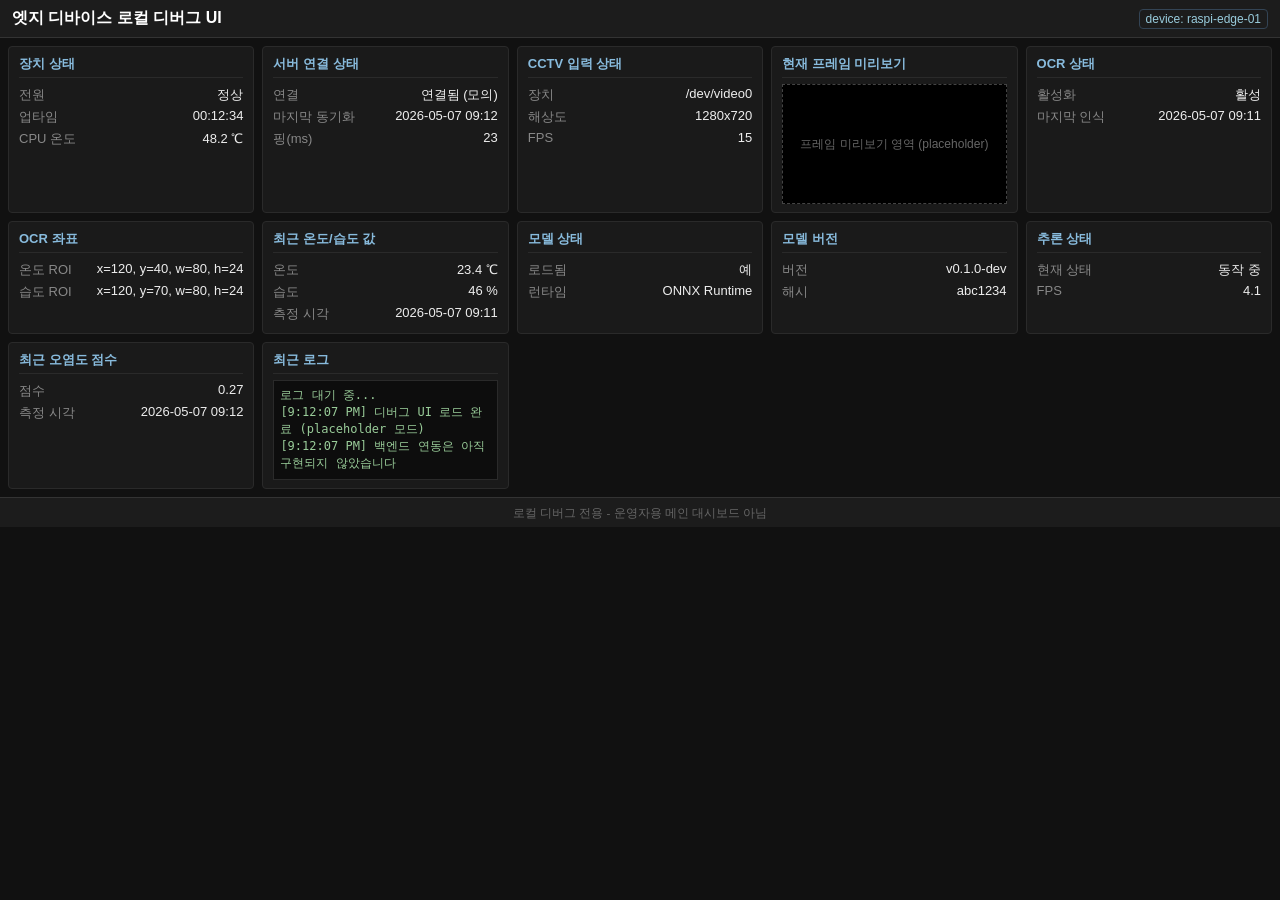
<file: edge-device/local_debug_ui/index.html>
<!DOCTYPE html>
<html lang="ko">
<head>
    <meta charset="UTF-8" />
    <meta name="viewport" content="width=device-width, initial-scale=1.0" />
    <title>엣지 디바이스 로컬 디버그</title>
    <link rel="stylesheet" href="style.css" />
</head>
<body>
    <header class="topbar">
        <h1>엣지 디바이스 로컬 디버그 UI</h1>
        <span class="badge" id="device-id">device: raspi-edge-01</span>
    </header>

    <main class="grid">
        <section class="card">
            <h2>장치 상태</h2>
            <ul class="kv">
                <li><span>전원</span><b id="power-state">정상</b></li>
                <li><span>업타임</span><b id="uptime">--</b></li>
                <li><span>CPU 온도</span><b id="cpu-temp">--</b></li>
            </ul>
        </section>

        <section class="card">
            <h2>서버 연결 상태</h2>
            <ul class="kv">
                <li><span>연결</span><b id="server-conn">대기 중</b></li>
                <li><span>마지막 동기화</span><b id="last-sync">--</b></li>
                <li><span>핑(ms)</span><b id="ping">--</b></li>
            </ul>
        </section>

        <section class="card">
            <h2>CCTV 입력 상태</h2>
            <ul class="kv">
                <li><span>장치</span><b id="cctv-device">/dev/video0</b></li>
                <li><span>해상도</span><b id="cctv-res">--</b></li>
                <li><span>FPS</span><b id="cctv-fps">--</b></li>
            </ul>
        </section>

        <section class="card preview">
            <h2>현재 프레임 미리보기</h2>
            <div class="frame-placeholder" id="frame-preview">
                <span>프레임 미리보기 영역 (placeholder)</span>
            </div>
        </section>

        <section class="card">
            <h2>OCR 상태</h2>
            <ul class="kv">
                <li><span>활성화</span><b id="ocr-enabled">미설정</b></li>
                <li><span>마지막 인식</span><b id="ocr-last">--</b></li>
            </ul>
        </section>

        <section class="card">
            <h2>OCR 좌표</h2>
            <ul class="kv">
                <li><span>온도 ROI</span><b id="ocr-temp-roi">미설정</b></li>
                <li><span>습도 ROI</span><b id="ocr-humid-roi">미설정</b></li>
            </ul>
        </section>

        <section class="card">
            <h2>최근 온도/습도 값</h2>
            <ul class="kv">
                <li><span>온도</span><b id="temp-val">-- ℃</b></li>
                <li><span>습도</span><b id="humid-val">-- %</b></li>
                <li><span>측정 시각</span><b id="th-time">--</b></li>
            </ul>
        </section>

        <section class="card">
            <h2>모델 상태</h2>
            <ul class="kv">
                <li><span>로드됨</span><b id="model-loaded">아니요</b></li>
                <li><span>런타임</span><b id="model-runtime">--</b></li>
            </ul>
        </section>

        <section class="card">
            <h2>모델 버전</h2>
            <ul class="kv">
                <li><span>버전</span><b id="model-version">--</b></li>
                <li><span>해시</span><b id="model-hash">--</b></li>
            </ul>
        </section>

        <section class="card">
            <h2>추론 상태</h2>
            <ul class="kv">
                <li><span>현재 상태</span><b id="infer-state">대기</b></li>
                <li><span>FPS</span><b id="infer-fps">--</b></li>
            </ul>
        </section>

        <section class="card">
            <h2>최근 오염도 점수</h2>
            <ul class="kv">
                <li><span>점수</span><b id="pollution-score">--</b></li>
                <li><span>측정 시각</span><b id="pollution-time">--</b></li>
            </ul>
        </section>

        <section class="card logs">
            <h2>최근 로그</h2>
            <pre id="log-area">로그 대기 중...</pre>
        </section>
    </main>

    <footer class="bottombar">
        <small>로컬 디버그 전용 - 운영자용 메인 대시보드 아님</small>
    </footer>

    <script src="script.js"></script>
</body>
</html>
</file>
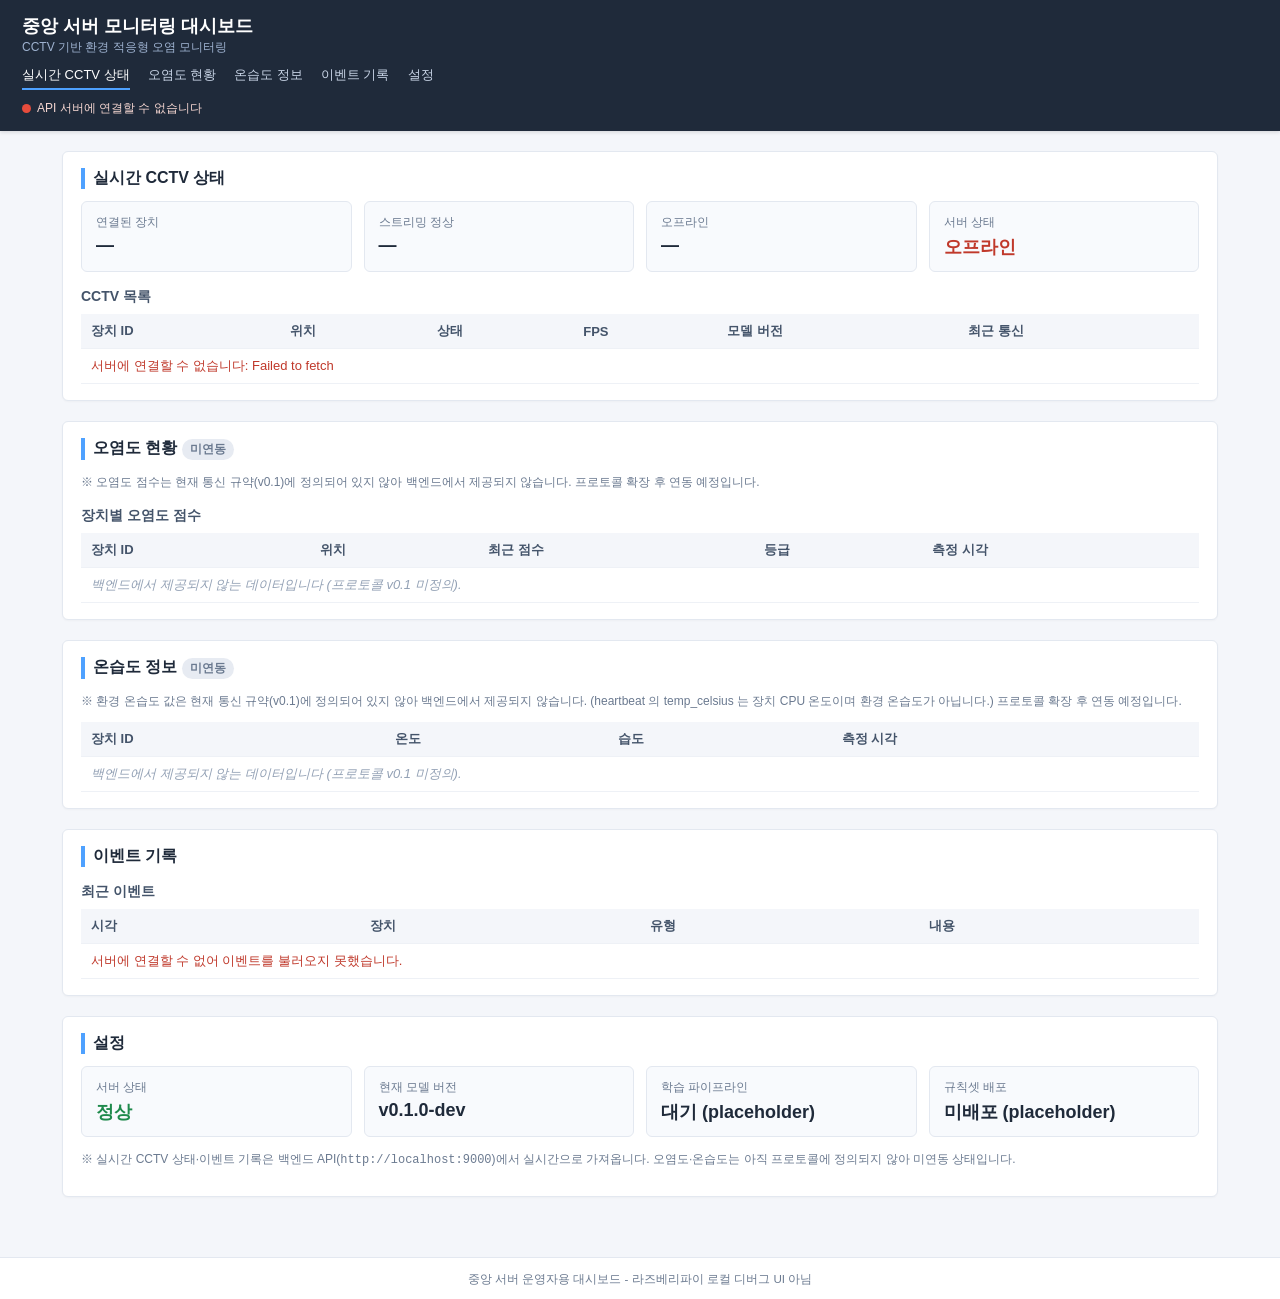
<file: server/static_dashboard/index.html>
<!DOCTYPE html>
<html lang="ko">
<head>
    <meta charset="UTF-8" />
    <meta name="viewport" content="width=device-width, initial-scale=1.0" />
    <title>중앙 서버 대시보드</title>
    <link rel="stylesheet" href="style.css" />
</head>
<body>
    <header class="topbar">
        <div class="brand">
            <h1>중앙 서버 모니터링 대시보드</h1>
            <span class="subtitle">CCTV 기반 환경 적응형 오염 모니터링</span>
        </div>
        <nav class="nav">
            <a href="#realtime" class="active">실시간 CCTV 상태</a>
            <a href="#pollution">오염도 현황</a>
            <a href="#th">온습도 정보</a>
            <a href="#events">이벤트 기록</a>
            <a href="#settings">설정</a>
        </nav>
        <div class="api-status" id="api-status">
            <span class="dot" id="api-status-dot"></span>
            <span id="api-status-text">API 연결 확인 중…</span>
        </div>
    </header>

    <main class="content">
        <section id="realtime" class="panel">
            <h2>실시간 CCTV 상태</h2>
            <div class="cards">
                <div class="card stat">
                    <span class="label">연결된 장치</span>
                    <span class="value" id="stat-online">3 / 5</span>
                </div>
                <div class="card stat">
                    <span class="label">스트리밍 정상</span>
                    <span class="value ok" id="stat-streaming">3</span>
                </div>
                <div class="card stat">
                    <span class="label">오프라인</span>
                    <span class="value warn" id="stat-offline">2</span>
                </div>
                <div class="card stat">
                    <span class="label">서버 상태</span>
                    <span class="value ok" id="stat-server">정상</span>
                </div>
            </div>

            <h3>CCTV 목록</h3>
            <table class="data-table" id="cctv-table">
                <thead>
                    <tr>
                        <th>장치 ID</th>
                        <th>위치</th>
                        <th>상태</th>
                        <th>FPS</th>
                        <th>모델 버전</th>
                        <th>최근 통신</th>
                    </tr>
                </thead>
                <tbody></tbody>
            </table>
        </section>

        <section id="pollution" class="panel">
            <h2>오염도 현황 <span class="badge unbacked">미연동</span></h2>
            <p class="note">
                ※ 오염도 점수는 현재 통신 규약(v0.1)에 정의되어 있지 않아 백엔드에서
                제공되지 않습니다. 프로토콜 확장 후 연동 예정입니다.
            </p>
            <h3>장치별 오염도 점수</h3>
            <table class="data-table" id="pollution-table">
                <thead>
                    <tr>
                        <th>장치 ID</th>
                        <th>위치</th>
                        <th>최근 점수</th>
                        <th>등급</th>
                        <th>측정 시각</th>
                    </tr>
                </thead>
                <tbody></tbody>
            </table>
        </section>

        <section id="th" class="panel">
            <h2>온습도 정보 <span class="badge unbacked">미연동</span></h2>
            <p class="note">
                ※ 환경 온습도 값은 현재 통신 규약(v0.1)에 정의되어 있지 않아
                백엔드에서 제공되지 않습니다. (heartbeat 의 temp_celsius 는 장치 CPU
                온도이며 환경 온습도가 아닙니다.) 프로토콜 확장 후 연동 예정입니다.
            </p>
            <table class="data-table" id="th-table">
                <thead>
                    <tr>
                        <th>장치 ID</th>
                        <th>온도</th>
                        <th>습도</th>
                        <th>측정 시각</th>
                    </tr>
                </thead>
                <tbody></tbody>
            </table>
        </section>

        <section id="events" class="panel">
            <h2>이벤트 기록</h2>
            <h3>최근 이벤트</h3>
            <table class="data-table" id="events-table">
                <thead>
                    <tr>
                        <th>시각</th>
                        <th>장치</th>
                        <th>유형</th>
                        <th>내용</th>
                    </tr>
                </thead>
                <tbody></tbody>
            </table>
        </section>

        <section id="settings" class="panel">
            <h2>설정</h2>
            <div class="cards">
                <div class="card info">
                    <span class="label">서버 상태</span>
                    <span class="value ok">정상</span>
                </div>
                <div class="card info">
                    <span class="label">현재 모델 버전</span>
                    <span class="value" id="setting-model-version">v0.1.0-dev</span>
                </div>
                <div class="card info">
                    <span class="label">학습 파이프라인</span>
                    <span class="value">대기 (placeholder)</span>
                </div>
                <div class="card info">
                    <span class="label">규칙셋 배포</span>
                    <span class="value">미배포 (placeholder)</span>
                </div>
            </div>
            <p class="note">
                ※ 실시간 CCTV 상태·이벤트 기록은 백엔드 API(<code id="setting-api-base">/</code>)에서
                실시간으로 가져옵니다. 오염도·온습도는 아직 프로토콜에 정의되지 않아 미연동 상태입니다.
            </p>
        </section>
    </main>

    <footer class="bottombar">
        <small>중앙 서버 운영자용 대시보드 - 라즈베리파이 로컬 디버그 UI 아님</small>
    </footer>

    <!-- API base URL. Override by editing this value (or set window.API_BASE
         before script.js loads) for non-localhost deployments. -->
    <script>
        window.API_BASE = window.API_BASE || "http://localhost:9000";
    </script>
    <script src="script.js"></script>
</body>
</html>
</file>
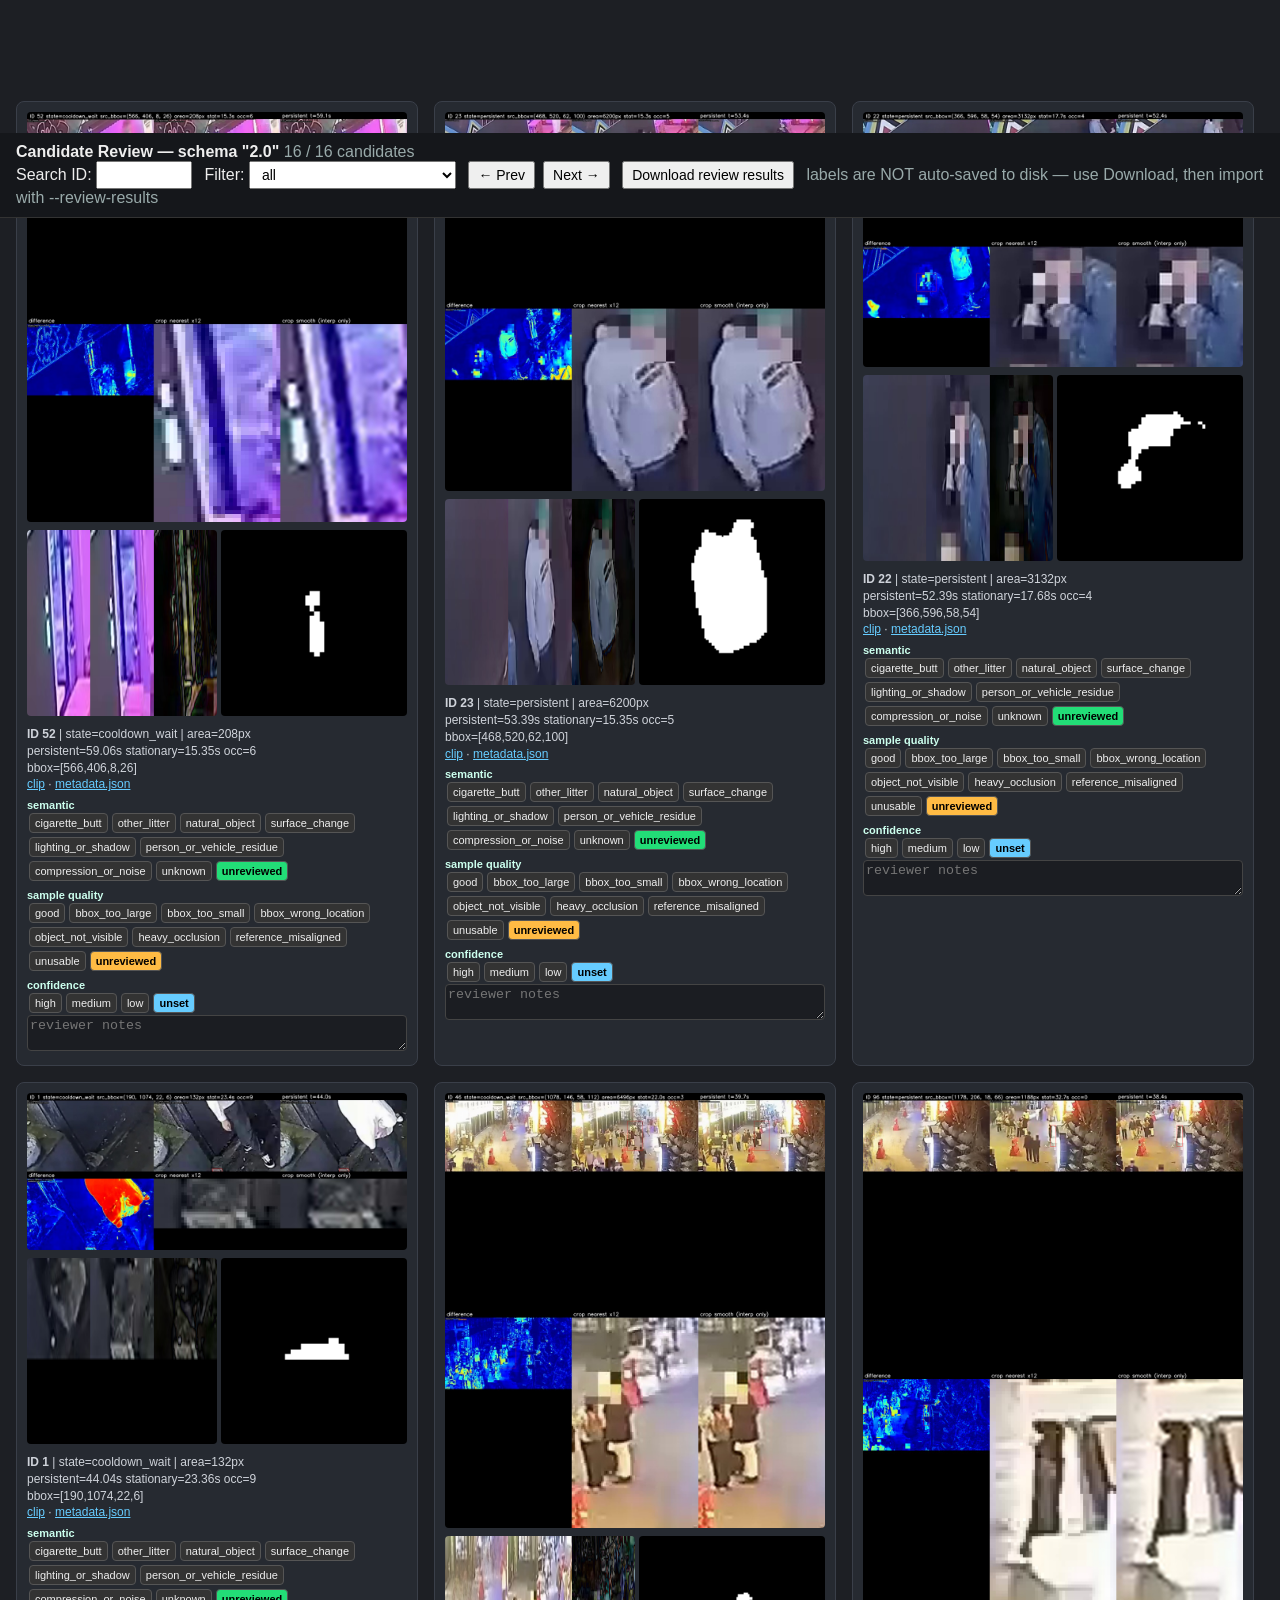
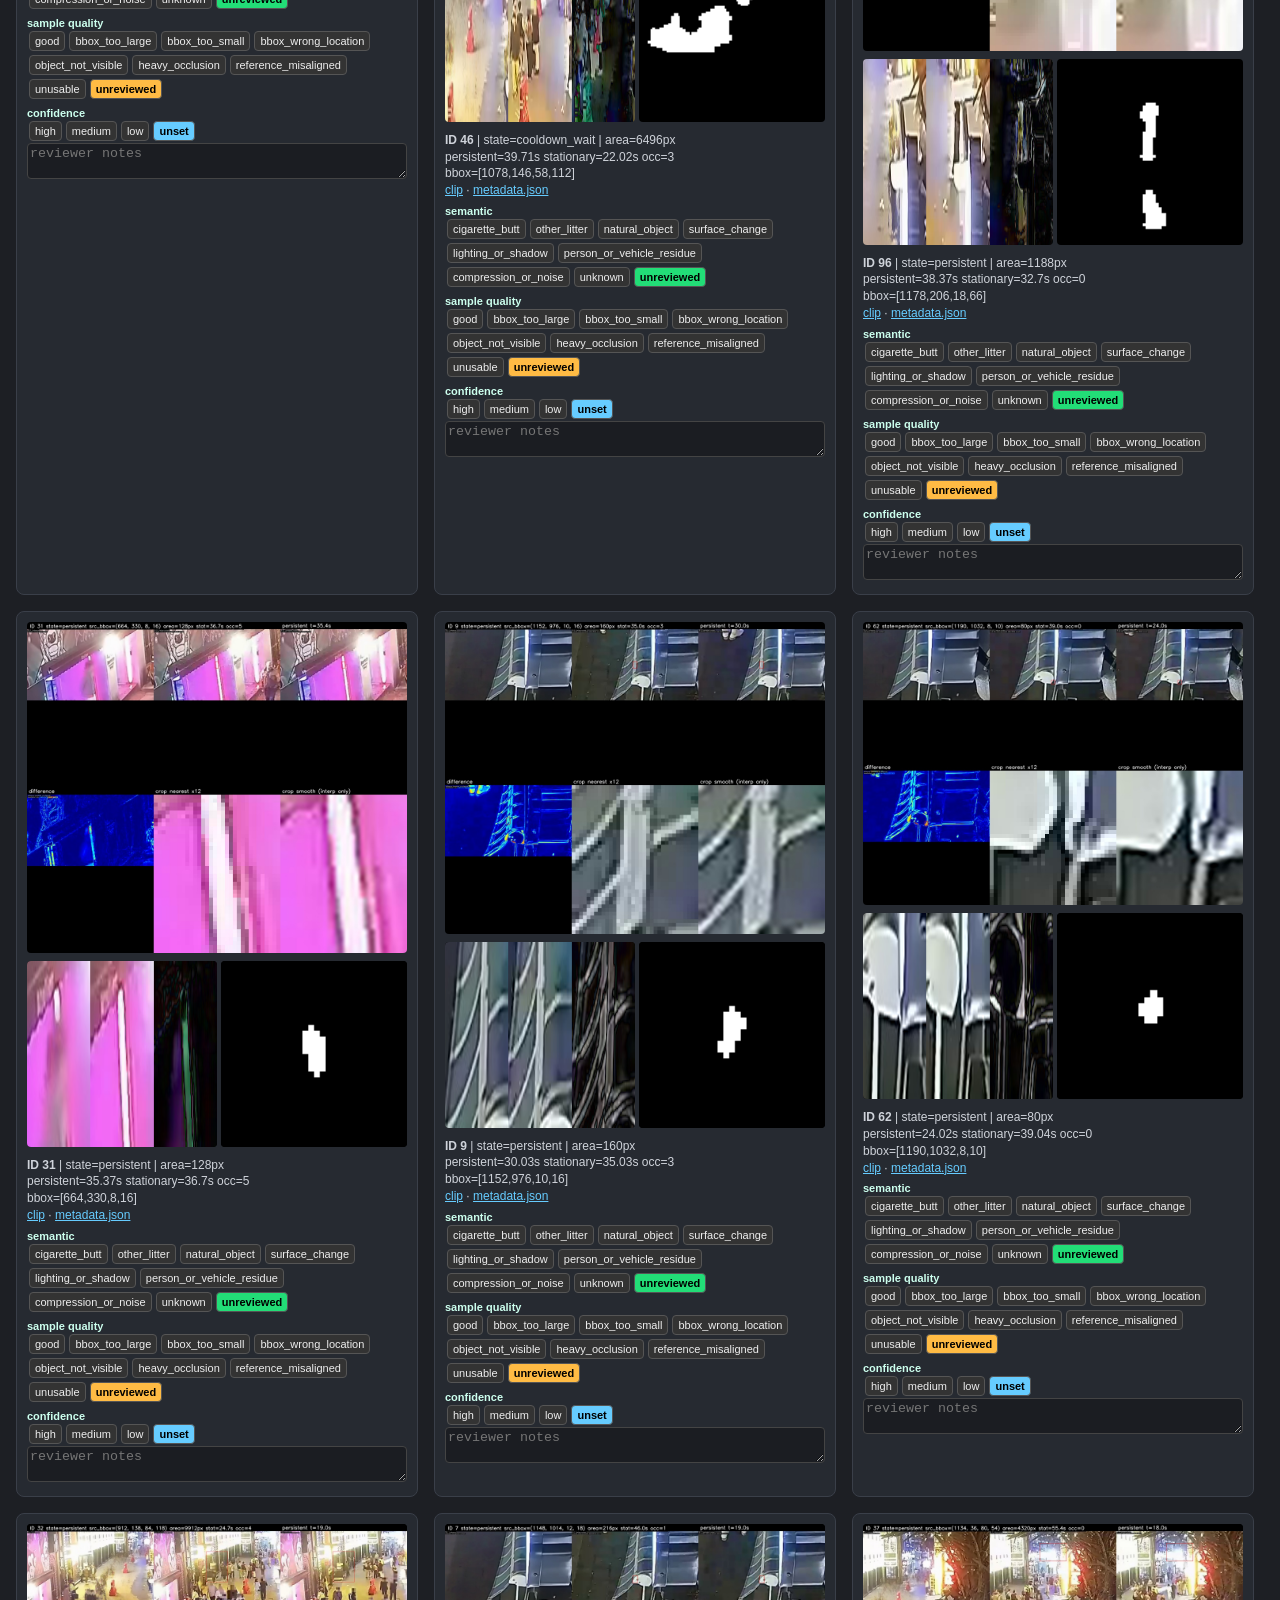
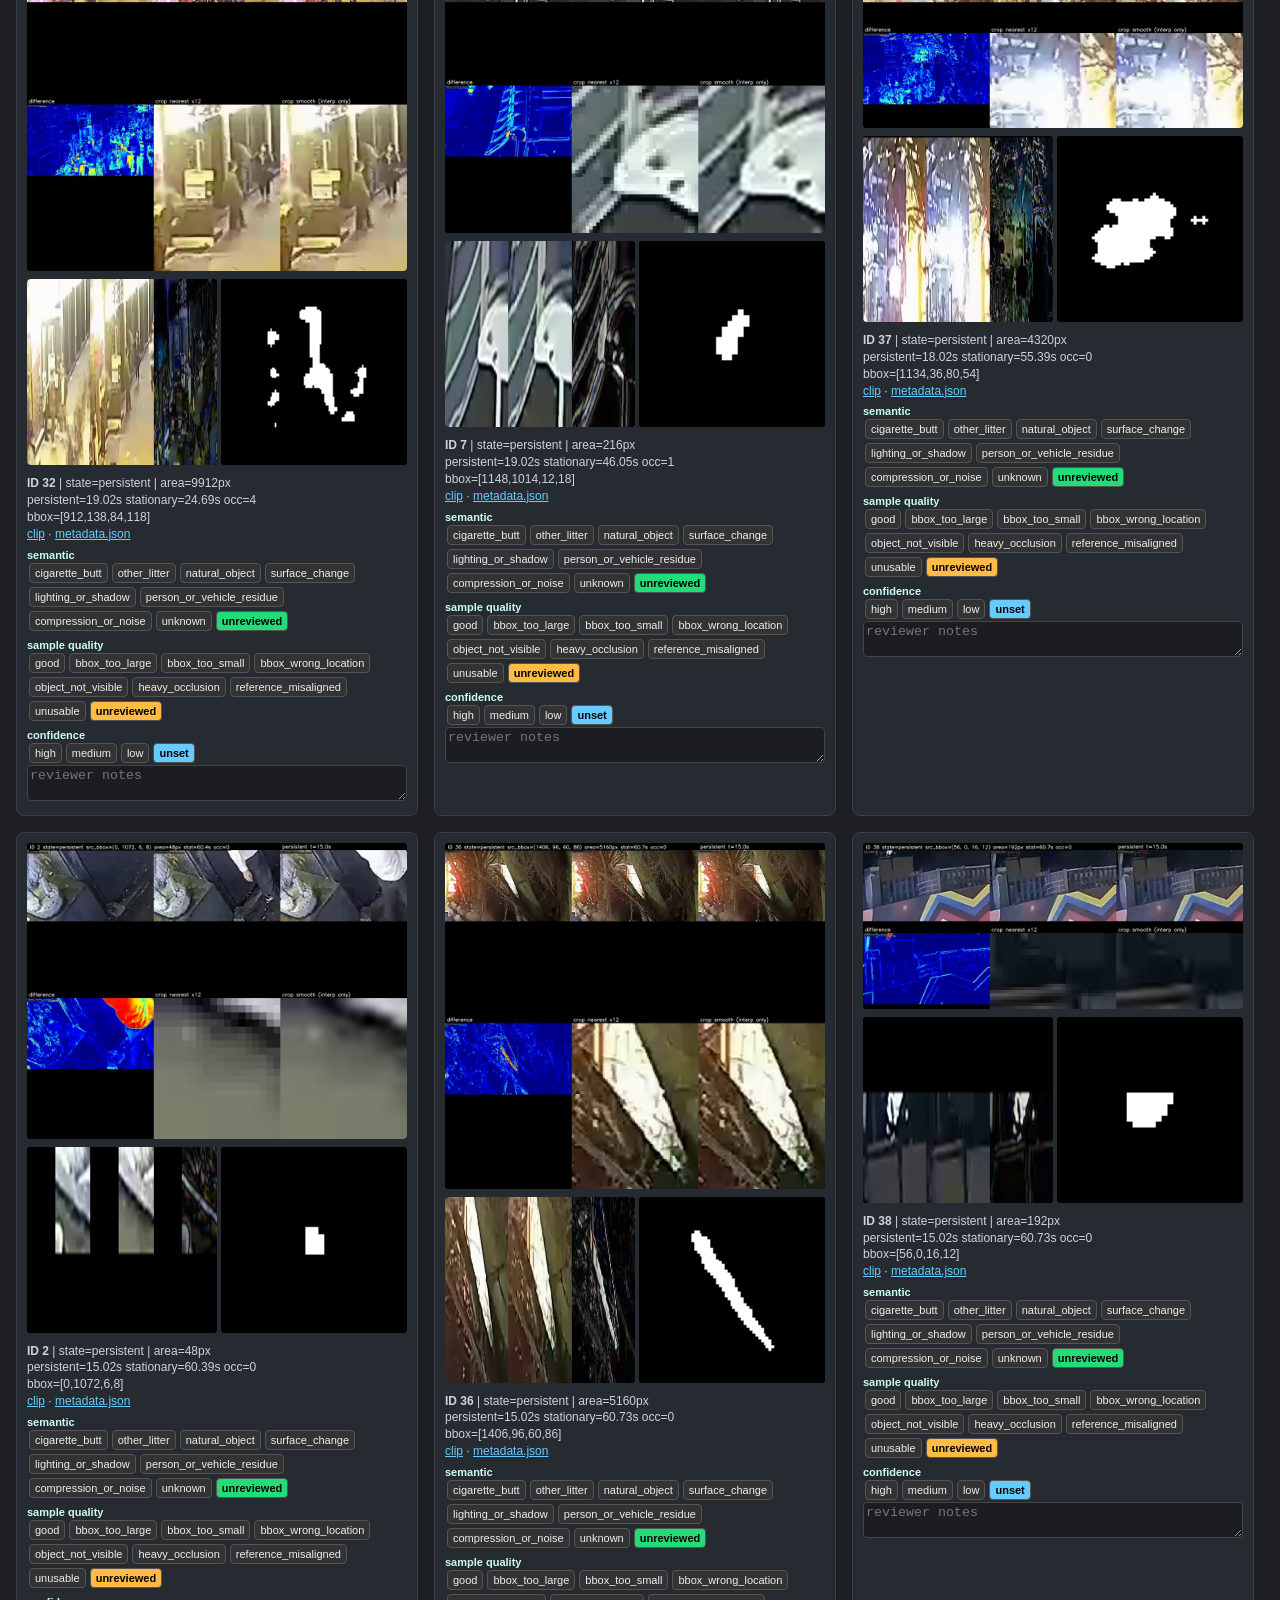
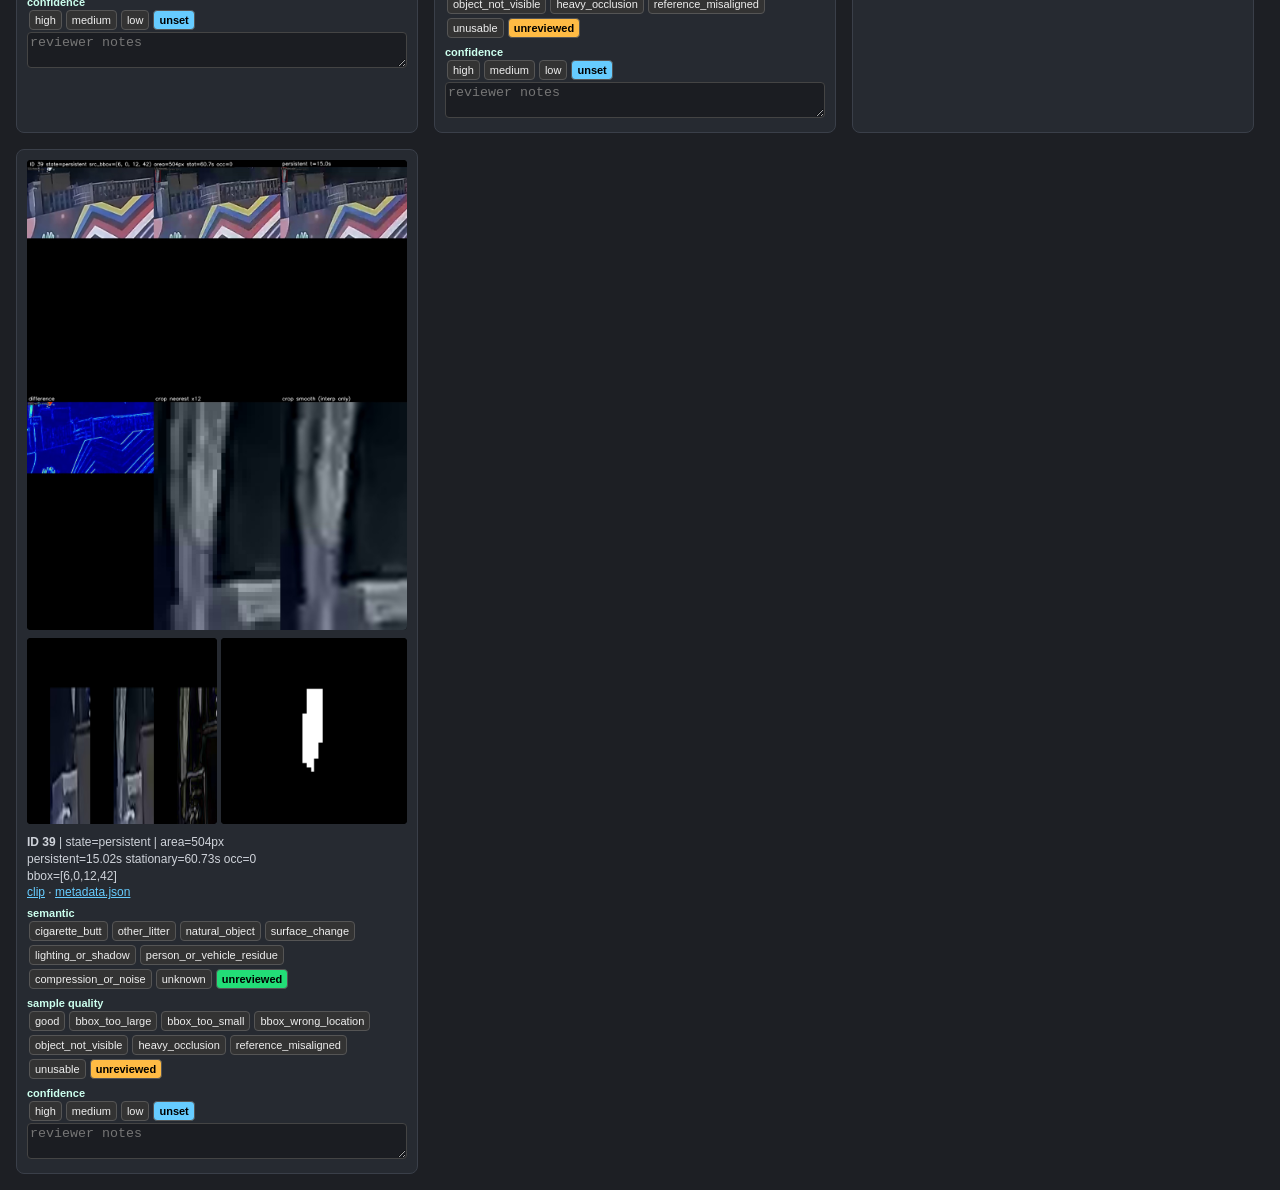
<file: test modul/candidate-dataset-builder/output/E05_024/review.html>
<!DOCTYPE html>
<html lang="en"><head><meta charset="utf-8">
<title>Candidate Review (schema 2.0)</title>
<style>
 body{font-family:Arial,Helvetica,sans-serif;margin:0;background:#1d1f24;color:#eee}
 header{position:sticky;top:0;background:#15171b;padding:10px 16px;border-bottom:1px solid #333;z-index:10}
 header input,header select,header button{font-size:14px;padding:4px 8px;margin-right:8px}
 .wrap{padding:16px;display:flex;flex-wrap:wrap;gap:16px}
 .card{background:#262a31;border:1px solid #3a3f49;border-radius:8px;padding:10px;width:380px}
 .card img{width:100%;border-radius:4px;background:#000;margin-bottom:4px}
 .imrow{display:flex;gap:4px}.imrow img{width:50%}
 .meta{font-size:12px;line-height:1.4;margin:6px 0;color:#cfd3da}
 .grp{font-size:11px;color:#9fb;margin-top:6px}
 .grp b{color:#cfe}
 .labels button{font-size:11px;margin:2px;padding:3px 5px;border:1px solid #555;border-radius:4px;background:#333;color:#eee;cursor:pointer}
 .labels.sem button.sel{background:#2d7;color:#000;font-weight:bold}
 .labels.qual button.sel{background:#fb4;color:#000;font-weight:bold}
 .labels.conf button.sel{background:#6cf;color:#000;font-weight:bold}
 textarea{width:100%;box-sizing:border-box;background:#1b1d22;color:#eee;border:1px solid #444;border-radius:4px}
 a{color:#6cf}.count{color:#9aa}
</style></head><body>
<header>
 <strong>Candidate Review &mdash; schema "2.0"</strong>
 <span class="count" id="count"></span><br>
 Search ID: <input id="search" oninput="render()" size="8">
 Filter: <select id="filter" onchange="render()"><option value="">all</option></select>
 <button onclick="prev()">&larr; Prev</button><button onclick="next()">Next &rarr;</button>
 <button onclick="download()">Download review results</button>
 <span class="count">labels are NOT auto-saved to disk &mdash; use Download, then import with --review-results</span>
</header>
<div class="wrap" id="wrap"></div>
<script>
const DATA = [{"candidate_folder": "candidates/candidate_0001", "candidate_id": 52, "video": "E05_024.mp4", "state": "cooldown_wait", "first_seen_seconds": 2.34, "persistent_time_seconds": 59.06, "last_seen_seconds": 59.73, "stationary_duration_seconds": 15.35, "source_bbox": [566, 406, 8, 26], "area_pixels": 208, "occlusion_count": 6, "semantic_label": "unreviewed", "raw_review_label": "unreviewed", "sample_quality": "unreviewed", "reviewer_confidence": "unset", "label": "unreviewed", "reviewer_notes": "", "camera_id": "E05", "scene_id": "E05_view", "duplicate_group_id": null, "is_duplicate_primary": null, "comparison_panel": "candidates/candidate_0001/comparison_panel.jpg", "paired_horizontal": "candidates/candidate_0001/model_input/paired_horizontal.png", "mask": "candidates/candidate_0001/model_input/mask.png", "clip": "candidates/candidate_0001/candidate_clip.mp4", "metadata": "candidates/candidate_0001/metadata.json"}, {"candidate_folder": "candidates/candidate_0002", "candidate_id": 23, "video": "E05_024.mp4", "state": "persistent", "first_seen_seconds": 0.0, "persistent_time_seconds": 53.39, "last_seen_seconds": 60.73, "stationary_duration_seconds": 15.35, "source_bbox": [468, 520, 62, 100], "area_pixels": 6200, "occlusion_count": 5, "semantic_label": "unreviewed", "raw_review_label": "unreviewed", "sample_quality": "unreviewed", "reviewer_confidence": "unset", "label": "unreviewed", "reviewer_notes": "", "camera_id": "E05", "scene_id": "E05_view", "duplicate_group_id": null, "is_duplicate_primary": null, "comparison_panel": "candidates/candidate_0002/comparison_panel.jpg", "paired_horizontal": "candidates/candidate_0002/model_input/paired_horizontal.png", "mask": "candidates/candidate_0002/model_input/mask.png", "clip": "candidates/candidate_0002/candidate_clip.mp4", "metadata": "candidates/candidate_0002/metadata.json"}, {"candidate_folder": "candidates/candidate_0003", "candidate_id": 22, "video": "E05_024.mp4", "state": "persistent", "first_seen_seconds": 0.0, "persistent_time_seconds": 52.39, "last_seen_seconds": 60.73, "stationary_duration_seconds": 17.68, "source_bbox": [366, 596, 58, 54], "area_pixels": 3132, "occlusion_count": 4, "semantic_label": "unreviewed", "raw_review_label": "unreviewed", "sample_quality": "unreviewed", "reviewer_confidence": "unset", "label": "unreviewed", "reviewer_notes": "", "camera_id": "E05", "scene_id": "E05_view", "duplicate_group_id": null, "is_duplicate_primary": null, "comparison_panel": "candidates/candidate_0003/comparison_panel.jpg", "paired_horizontal": "candidates/candidate_0003/model_input/paired_horizontal.png", "mask": "candidates/candidate_0003/model_input/mask.png", "clip": "candidates/candidate_0003/candidate_clip.mp4", "metadata": "candidates/candidate_0003/metadata.json"}, {"candidate_folder": "candidates/candidate_0004", "candidate_id": 1, "video": "E05_024.mp4", "state": "cooldown_wait", "first_seen_seconds": 0.0, "persistent_time_seconds": 44.04, "last_seen_seconds": 56.06, "stationary_duration_seconds": 23.36, "source_bbox": [190, 1074, 22, 6], "area_pixels": 132, "occlusion_count": 9, "semantic_label": "unreviewed", "raw_review_label": "unreviewed", "sample_quality": "unreviewed", "reviewer_confidence": "unset", "label": "unreviewed", "reviewer_notes": "", "camera_id": "E05", "scene_id": "E05_view", "duplicate_group_id": null, "is_duplicate_primary": null, "comparison_panel": "candidates/candidate_0004/comparison_panel.jpg", "paired_horizontal": "candidates/candidate_0004/model_input/paired_horizontal.png", "mask": "candidates/candidate_0004/model_input/mask.png", "clip": "candidates/candidate_0004/candidate_clip.mp4", "metadata": "candidates/candidate_0004/metadata.json"}, {"candidate_folder": "candidates/candidate_0005", "candidate_id": 46, "video": "E05_024.mp4", "state": "cooldown_wait", "first_seen_seconds": 0.67, "persistent_time_seconds": 39.71, "last_seen_seconds": 55.39, "stationary_duration_seconds": 22.02, "source_bbox": [1078, 146, 58, 112], "area_pixels": 6496, "occlusion_count": 3, "semantic_label": "unreviewed", "raw_review_label": "unreviewed", "sample_quality": "unreviewed", "reviewer_confidence": "unset", "label": "unreviewed", "reviewer_notes": "", "camera_id": "E05", "scene_id": "E05_view", "duplicate_group_id": null, "is_duplicate_primary": null, "comparison_panel": "candidates/candidate_0005/comparison_panel.jpg", "paired_horizontal": "candidates/candidate_0005/model_input/paired_horizontal.png", "mask": "candidates/candidate_0005/model_input/mask.png", "clip": "candidates/candidate_0005/candidate_clip.mp4", "metadata": "candidates/candidate_0005/metadata.json"}, {"candidate_folder": "candidates/candidate_0006", "candidate_id": 96, "video": "E05_024.mp4", "state": "persistent", "first_seen_seconds": 23.36, "persistent_time_seconds": 38.37, "last_seen_seconds": 59.06, "stationary_duration_seconds": 32.7, "source_bbox": [1178, 206, 18, 66], "area_pixels": 1188, "occlusion_count": 0, "semantic_label": "unreviewed", "raw_review_label": "unreviewed", "sample_quality": "unreviewed", "reviewer_confidence": "unset", "label": "unreviewed", "reviewer_notes": "", "camera_id": "E05", "scene_id": "E05_view", "duplicate_group_id": null, "is_duplicate_primary": null, "comparison_panel": "candidates/candidate_0006/comparison_panel.jpg", "paired_horizontal": "candidates/candidate_0006/model_input/paired_horizontal.png", "mask": "candidates/candidate_0006/model_input/mask.png", "clip": "candidates/candidate_0006/candidate_clip.mp4", "metadata": "candidates/candidate_0006/metadata.json"}, {"candidate_folder": "candidates/candidate_0007", "candidate_id": 31, "video": "E05_024.mp4", "state": "persistent", "first_seen_seconds": 0.0, "persistent_time_seconds": 35.37, "last_seen_seconds": 60.73, "stationary_duration_seconds": 36.7, "source_bbox": [664, 330, 8, 16], "area_pixels": 128, "occlusion_count": 5, "semantic_label": "unreviewed", "raw_review_label": "unreviewed", "sample_quality": "unreviewed", "reviewer_confidence": "unset", "label": "unreviewed", "reviewer_notes": "", "camera_id": "E05", "scene_id": "E05_view", "duplicate_group_id": null, "is_duplicate_primary": null, "comparison_panel": "candidates/candidate_0007/comparison_panel.jpg", "paired_horizontal": "candidates/candidate_0007/model_input/paired_horizontal.png", "mask": "candidates/candidate_0007/model_input/mask.png", "clip": "candidates/candidate_0007/candidate_clip.mp4", "metadata": "candidates/candidate_0007/metadata.json"}, {"candidate_folder": "candidates/candidate_0008", "candidate_id": 9, "video": "E05_024.mp4", "state": "persistent", "first_seen_seconds": 0.0, "persistent_time_seconds": 30.03, "last_seen_seconds": 60.73, "stationary_duration_seconds": 35.03, "source_bbox": [1152, 976, 10, 16], "area_pixels": 160, "occlusion_count": 3, "semantic_label": "unreviewed", "raw_review_label": "unreviewed", "sample_quality": "unreviewed", "reviewer_confidence": "unset", "label": "unreviewed", "reviewer_notes": "", "camera_id": "E05", "scene_id": "E05_view", "duplicate_group_id": null, "is_duplicate_primary": null, "comparison_panel": "candidates/candidate_0008/comparison_panel.jpg", "paired_horizontal": "candidates/candidate_0008/model_input/paired_horizontal.png", "mask": "candidates/candidate_0008/model_input/mask.png", "clip": "candidates/candidate_0008/candidate_clip.mp4", "metadata": "candidates/candidate_0008/metadata.json"}, {"candidate_folder": "candidates/candidate_0009", "candidate_id": 62, "video": "E05_024.mp4", "state": "persistent", "first_seen_seconds": 8.34, "persistent_time_seconds": 24.02, "last_seen_seconds": 60.73, "stationary_duration_seconds": 39.04, "source_bbox": [1190, 1032, 8, 10], "area_pixels": 80, "occlusion_count": 0, "semantic_label": "unreviewed", "raw_review_label": "unreviewed", "sample_quality": "unreviewed", "reviewer_confidence": "unset", "label": "unreviewed", "reviewer_notes": "", "camera_id": "E05", "scene_id": "E05_view", "duplicate_group_id": null, "is_duplicate_primary": null, "comparison_panel": "candidates/candidate_0009/comparison_panel.jpg", "paired_horizontal": "candidates/candidate_0009/model_input/paired_horizontal.png", "mask": "candidates/candidate_0009/model_input/mask.png", "clip": "candidates/candidate_0009/candidate_clip.mp4", "metadata": "candidates/candidate_0009/metadata.json"}, {"candidate_folder": "candidates/candidate_0010", "candidate_id": 32, "video": "E05_024.mp4", "state": "persistent", "first_seen_seconds": 0.0, "persistent_time_seconds": 19.02, "last_seen_seconds": 60.73, "stationary_duration_seconds": 24.69, "source_bbox": [912, 138, 84, 118], "area_pixels": 9912, "occlusion_count": 4, "semantic_label": "unreviewed", "raw_review_label": "unreviewed", "sample_quality": "unreviewed", "reviewer_confidence": "unset", "label": "unreviewed", "reviewer_notes": "", "camera_id": "E05", "scene_id": "E05_view", "duplicate_group_id": null, "is_duplicate_primary": null, "comparison_panel": "candidates/candidate_0010/comparison_panel.jpg", "paired_horizontal": "candidates/candidate_0010/model_input/paired_horizontal.png", "mask": "candidates/candidate_0010/model_input/mask.png", "clip": "candidates/candidate_0010/candidate_clip.mp4", "metadata": "candidates/candidate_0010/metadata.json"}, {"candidate_folder": "candidates/candidate_0011", "candidate_id": 7, "video": "E05_024.mp4", "state": "persistent", "first_seen_seconds": 0.0, "persistent_time_seconds": 19.02, "last_seen_seconds": 60.73, "stationary_duration_seconds": 46.05, "source_bbox": [1148, 1014, 12, 18], "area_pixels": 216, "occlusion_count": 1, "semantic_label": "unreviewed", "raw_review_label": "unreviewed", "sample_quality": "unreviewed", "reviewer_confidence": "unset", "label": "unreviewed", "reviewer_notes": "", "camera_id": "E05", "scene_id": "E05_view", "duplicate_group_id": null, "is_duplicate_primary": null, "comparison_panel": "candidates/candidate_0011/comparison_panel.jpg", "paired_horizontal": "candidates/candidate_0011/model_input/paired_horizontal.png", "mask": "candidates/candidate_0011/model_input/mask.png", "clip": "candidates/candidate_0011/candidate_clip.mp4", "metadata": "candidates/candidate_0011/metadata.json"}, {"candidate_folder": "candidates/candidate_0012", "candidate_id": 37, "video": "E05_024.mp4", "state": "persistent", "first_seen_seconds": 0.0, "persistent_time_seconds": 18.02, "last_seen_seconds": 60.73, "stationary_duration_seconds": 55.39, "source_bbox": [1134, 36, 80, 54], "area_pixels": 4320, "occlusion_count": 0, "semantic_label": "unreviewed", "raw_review_label": "unreviewed", "sample_quality": "unreviewed", "reviewer_confidence": "unset", "label": "unreviewed", "reviewer_notes": "", "camera_id": "E05", "scene_id": "E05_view", "duplicate_group_id": null, "is_duplicate_primary": null, "comparison_panel": "candidates/candidate_0012/comparison_panel.jpg", "paired_horizontal": "candidates/candidate_0012/model_input/paired_horizontal.png", "mask": "candidates/candidate_0012/model_input/mask.png", "clip": "candidates/candidate_0012/candidate_clip.mp4", "metadata": "candidates/candidate_0012/metadata.json"}, {"candidate_folder": "candidates/candidate_0013", "candidate_id": 2, "video": "E05_024.mp4", "state": "persistent", "first_seen_seconds": 0.0, "persistent_time_seconds": 15.02, "last_seen_seconds": 60.73, "stationary_duration_seconds": 60.39, "source_bbox": [0, 1072, 6, 8], "area_pixels": 48, "occlusion_count": 0, "semantic_label": "unreviewed", "raw_review_label": "unreviewed", "sample_quality": "unreviewed", "reviewer_confidence": "unset", "label": "unreviewed", "reviewer_notes": "", "camera_id": "E05", "scene_id": "E05_view", "duplicate_group_id": null, "is_duplicate_primary": null, "comparison_panel": "candidates/candidate_0013/comparison_panel.jpg", "paired_horizontal": "candidates/candidate_0013/model_input/paired_horizontal.png", "mask": "candidates/candidate_0013/model_input/mask.png", "clip": "candidates/candidate_0013/candidate_clip.mp4", "metadata": "candidates/candidate_0013/metadata.json"}, {"candidate_folder": "candidates/candidate_0014", "candidate_id": 36, "video": "E05_024.mp4", "state": "persistent", "first_seen_seconds": 0.0, "persistent_time_seconds": 15.02, "last_seen_seconds": 60.73, "stationary_duration_seconds": 60.73, "source_bbox": [1406, 96, 60, 86], "area_pixels": 5160, "occlusion_count": 0, "semantic_label": "unreviewed", "raw_review_label": "unreviewed", "sample_quality": "unreviewed", "reviewer_confidence": "unset", "label": "unreviewed", "reviewer_notes": "", "camera_id": "E05", "scene_id": "E05_view", "duplicate_group_id": null, "is_duplicate_primary": null, "comparison_panel": "candidates/candidate_0014/comparison_panel.jpg", "paired_horizontal": "candidates/candidate_0014/model_input/paired_horizontal.png", "mask": "candidates/candidate_0014/model_input/mask.png", "clip": "candidates/candidate_0014/candidate_clip.mp4", "metadata": "candidates/candidate_0014/metadata.json"}, {"candidate_folder": "candidates/candidate_0015", "candidate_id": 38, "video": "E05_024.mp4", "state": "persistent", "first_seen_seconds": 0.0, "persistent_time_seconds": 15.02, "last_seen_seconds": 60.73, "stationary_duration_seconds": 60.73, "source_bbox": [56, 0, 16, 12], "area_pixels": 192, "occlusion_count": 0, "semantic_label": "unreviewed", "raw_review_label": "unreviewed", "sample_quality": "unreviewed", "reviewer_confidence": "unset", "label": "unreviewed", "reviewer_notes": "", "camera_id": "E05", "scene_id": "E05_view", "duplicate_group_id": null, "is_duplicate_primary": null, "comparison_panel": "candidates/candidate_0015/comparison_panel.jpg", "paired_horizontal": "candidates/candidate_0015/model_input/paired_horizontal.png", "mask": "candidates/candidate_0015/model_input/mask.png", "clip": "candidates/candidate_0015/candidate_clip.mp4", "metadata": "candidates/candidate_0015/metadata.json"}, {"candidate_folder": "candidates/candidate_0016", "candidate_id": 39, "video": "E05_024.mp4", "state": "persistent", "first_seen_seconds": 0.0, "persistent_time_seconds": 15.02, "last_seen_seconds": 60.73, "stationary_duration_seconds": 60.73, "source_bbox": [6, 0, 12, 42], "area_pixels": 504, "occlusion_count": 0, "semantic_label": "unreviewed", "raw_review_label": "unreviewed", "sample_quality": "unreviewed", "reviewer_confidence": "unset", "label": "unreviewed", "reviewer_notes": "", "camera_id": "E05", "scene_id": "E05_view", "duplicate_group_id": null, "is_duplicate_primary": null, "comparison_panel": "candidates/candidate_0016/comparison_panel.jpg", "paired_horizontal": "candidates/candidate_0016/model_input/paired_horizontal.png", "mask": "candidates/candidate_0016/model_input/mask.png", "clip": "candidates/candidate_0016/candidate_clip.mp4", "metadata": "candidates/candidate_0016/metadata.json"}];
const SEMANTIC = ["cigarette_butt", "other_litter", "natural_object", "surface_change", "lighting_or_shadow", "person_or_vehicle_residue", "compression_or_noise", "unknown", "unreviewed"];
const QUALITY = ["good", "bbox_too_large", "bbox_too_small", "bbox_wrong_location", "object_not_visible", "heavy_occlusion", "reference_misaligned", "unusable", "unreviewed"];
const CONFIDENCE = ["high", "medium", "low", "unset"];
const SCHEMA = "2.0";
const review = {};
DATA.forEach(d=>review[String(d.candidate_id)]={
  semantic_label:d.semantic_label||'unreviewed',
  sample_quality:d.sample_quality||'unreviewed',
  confidence:d.reviewer_confidence||'unset',
  notes:d.reviewer_notes||''});
const fsel=document.getElementById('filter');
['unreviewed',...SEMANTIC,...QUALITY,...[...new Set(DATA.map(d=>d.state))]].forEach(v=>{if(v){const o=document.createElement('option');o.value=v;o.textContent=v;fsel.appendChild(o);}});
let focusIdx=0;
function setSem(id,l){review[String(id)].semantic_label=l;render();}
function setQual(id,l){review[String(id)].sample_quality=l;render();}
function setConf(id,l){review[String(id)].confidence=l;render();}
function setNotes(id,v){review[String(id)].notes=v;}
function visible(){const s=document.getElementById('search').value.trim();const f=document.getElementById('filter').value;
 return DATA.filter(d=>{if(s&&String(d.candidate_id).indexOf(s)<0)return false;
  if(f){const r=review[String(d.candidate_id)];
   if(f===d.state||r.semantic_label===f||r.sample_quality===f)return true;return false;}return true;});}
function btns(cls,opts,cur,id,fn){return `<div class="labels ${cls}">`+opts.map(l=>`<button class="${cur===l?'sel':''}" onclick="${fn}('${id}','${l}')">${l}</button>`).join('')+`</div>`;}
function render(){const v=visible();const wrap=document.getElementById('wrap');wrap.innerHTML='';
 document.getElementById('count').textContent=' '+v.length+' / '+DATA.length+' candidates';
 v.forEach((d)=>{const r=review[String(d.candidate_id)];const c=document.createElement('div');c.className='card';c.id='card_'+d.candidate_id;
  c.innerHTML=`<img src="${d.comparison_panel}" loading="lazy" title="human review only (do NOT train on this)">
   <div class="imrow"><img src="${d.paired_horizontal}" loading="lazy" title="model input: reference|current|difference"><img src="${d.mask}" loading="lazy" title="anomaly mask"></div>
   <div class="meta"><b>ID ${d.candidate_id}</b> | state=${d.state} | area=${d.area_pixels}px<br>
   persistent=${d.persistent_time_seconds}s stationary=${d.stationary_duration_seconds}s occ=${d.occlusion_count}<br>
   bbox=${JSON.stringify(d.source_bbox)}<br>
   <a href="${d.clip}" target="_blank">clip</a> &middot; <a href="${d.metadata}" target="_blank">metadata.json</a></div>
   <div class="grp"><b>semantic</b></div>${btns('sem',SEMANTIC,r.semantic_label,d.candidate_id,'setSem')}
   <div class="grp"><b>sample quality</b></div>${btns('qual',QUALITY,r.sample_quality,d.candidate_id,'setQual')}
   <div class="grp"><b>confidence</b></div>${btns('conf',CONFIDENCE,r.confidence,d.candidate_id,'setConf')}
   <textarea rows="2" placeholder="reviewer notes" oninput="setNotes('${d.candidate_id}',this.value)">${r.notes}</textarea>`;
  wrap.appendChild(c);});}
function next(){focusIdx=Math.min(visible().length-1,focusIdx+1);scrollTo(focusIdx);}
function prev(){focusIdx=Math.max(0,focusIdx-1);scrollTo(focusIdx);}
function scrollTo(i){const v=visible();if(v[i]){document.getElementById('card_'+v[i].candidate_id).scrollIntoView({behavior:'smooth',block:'center'});}}
function download(){const out={generated_at:new Date().toISOString(),label_schema_version:SCHEMA,
  results:Object.keys(review).map(id=>({candidate_id:id,semantic_label:review[id].semantic_label,
   sample_quality:review[id].sample_quality,confidence:review[id].confidence,
   notes:review[id].notes,label_schema_version:SCHEMA}))};
 const blob=new Blob([JSON.stringify(out,null,2)],{type:'application/json'});const a=document.createElement('a');
 a.href=URL.createObjectURL(blob);a.download='review_results.json';a.click();}
render();
</script></body></html>
</file>
<file: edge-device/local_debug_ui/style.css>
* {
    box-sizing: border-box;
}

html, body {
    margin: 0;
    padding: 0;
    background: #111;
    color: #ddd;
    font-family: -apple-system, "Segoe UI", "Malgun Gothic", sans-serif;
    font-size: 14px;
}

.topbar {
    display: flex;
    align-items: center;
    justify-content: space-between;
    padding: 8px 12px;
    background: #1c1c1c;
    border-bottom: 1px solid #333;
}

.topbar h1 {
    font-size: 16px;
    margin: 0;
    color: #fff;
}

.badge {
    font-size: 12px;
    color: #9cd;
    border: 1px solid #345;
    border-radius: 4px;
    padding: 2px 6px;
}

.grid {
    display: grid;
    grid-template-columns: repeat(auto-fill, minmax(220px, 1fr));
    gap: 8px;
    padding: 8px;
}

.card {
    background: #1a1a1a;
    border: 1px solid #2a2a2a;
    border-radius: 4px;
    padding: 8px 10px;
}

.card h2 {
    font-size: 13px;
    margin: 0 0 6px 0;
    color: #8bd;
    border-bottom: 1px solid #2a2a2a;
    padding-bottom: 4px;
}

.kv {
    list-style: none;
    margin: 0;
    padding: 0;
}

.kv li {
    display: flex;
    justify-content: space-between;
    padding: 2px 0;
    font-size: 13px;
}

.kv span {
    color: #888;
}

.kv b {
    color: #eee;
    font-weight: 500;
}

.preview .frame-placeholder {
    height: 120px;
    background: #000;
    border: 1px dashed #444;
    color: #666;
    display: flex;
    align-items: center;
    justify-content: center;
    font-size: 12px;
}

.logs pre {
    margin: 0;
    background: #0d0d0d;
    border: 1px solid #2a2a2a;
    color: #9c9;
    font-size: 12px;
    padding: 6px;
    height: 100px;
    overflow: auto;
    white-space: pre-wrap;
}

.bottombar {
    text-align: center;
    color: #666;
    padding: 6px;
    border-top: 1px solid #333;
    background: #1c1c1c;
}
</file>
<file: server/static_dashboard/style.css>
* {
    box-sizing: border-box;
}

html, body {
    margin: 0;
    padding: 0;
    background: #f4f6fa;
    color: #1f2a3a;
    font-family: -apple-system, "Segoe UI", "Malgun Gothic", sans-serif;
    font-size: 14px;
}

.topbar {
    background: #1f2a3a;
    color: #fff;
    padding: 14px 22px;
    display: flex;
    flex-direction: column;
    gap: 10px;
    box-shadow: 0 1px 4px rgba(0,0,0,0.15);
}

.brand h1 {
    margin: 0;
    font-size: 18px;
}

.subtitle {
    color: #9fb3d1;
    font-size: 12px;
}

.nav {
    display: flex;
    gap: 18px;
    flex-wrap: wrap;
}

.nav a {
    color: #c8d4e6;
    text-decoration: none;
    font-size: 13px;
    padding-bottom: 4px;
    border-bottom: 2px solid transparent;
}

.nav a:hover,
.nav a.active {
    color: #fff;
    border-bottom-color: #4ea1ff;
}

.content {
    padding: 20px 22px 40px;
    max-width: 1200px;
    margin: 0 auto;
}

.panel {
    background: #fff;
    border: 1px solid #e3e8f0;
    border-radius: 6px;
    padding: 16px 18px;
    margin-bottom: 20px;
    box-shadow: 0 1px 2px rgba(0,0,0,0.03);
}

.panel h2 {
    margin: 0 0 12px 0;
    font-size: 16px;
    color: #1f2a3a;
    border-left: 4px solid #4ea1ff;
    padding-left: 8px;
}

.panel h3 {
    margin: 16px 0 8px;
    font-size: 14px;
    color: #44546a;
}

.cards {
    display: grid;
    grid-template-columns: repeat(auto-fit, minmax(180px, 1fr));
    gap: 12px;
}

.card {
    background: #f8fafd;
    border: 1px solid #e3e8f0;
    border-radius: 6px;
    padding: 12px 14px;
    display: flex;
    flex-direction: column;
    gap: 4px;
}

.card .label {
    font-size: 12px;
    color: #6b7a90;
}

.card .value {
    font-size: 18px;
    font-weight: 600;
    color: #1f2a3a;
}

.value.ok { color: #1f8a4c; }
.value.warn { color: #c87a00; }
.value.bad { color: #c0392b; }

.data-table {
    width: 100%;
    border-collapse: collapse;
    font-size: 13px;
    margin-top: 4px;
}

.data-table th,
.data-table td {
    text-align: left;
    padding: 8px 10px;
    border-bottom: 1px solid #eef1f6;
}

.data-table th {
    background: #f4f6fa;
    color: #44546a;
    font-weight: 600;
}

.data-table tr:hover td {
    background: #fafcff;
}

.badge {
    display: inline-block;
    padding: 2px 8px;
    border-radius: 12px;
    font-size: 12px;
}

.badge.ok { background: #e3f5ec; color: #1f8a4c; }
.badge.warn { background: #fdf1dd; color: #c87a00; }
.badge.bad { background: #fbe5e1; color: #c0392b; }
.badge.unbacked { background: #e7ebf2; color: #6b7a90; }

/* API connection status banner (in the dark topbar) */
.api-status {
    display: flex;
    align-items: center;
    gap: 6px;
    font-size: 12px;
    color: #c8d4e6;
}

.api-status .dot {
    width: 9px;
    height: 9px;
    border-radius: 50%;
    background: #6b7a90; /* unknown / checking */
    flex: 0 0 auto;
}

.api-status.online .dot { background: #2ecc71; }
.api-status.online { color: #d7f6e3; }
.api-status.offline .dot { background: #e74c3c; }
.api-status.offline { color: #f6d7d2; }

/* Muted rows for empty / unavailable / not-yet-backed table bodies */
.data-table td.muted {
    color: #93a1b5;
    font-style: italic;
}

.data-table td.error {
    color: #c0392b;
}

.note {
    margin-top: 14px;
    color: #6b7a90;
    font-size: 12px;
}

.bottombar {
    text-align: center;
    color: #6b7a90;
    padding: 12px;
    border-top: 1px solid #e3e8f0;
    background: #fff;
}
</file>
